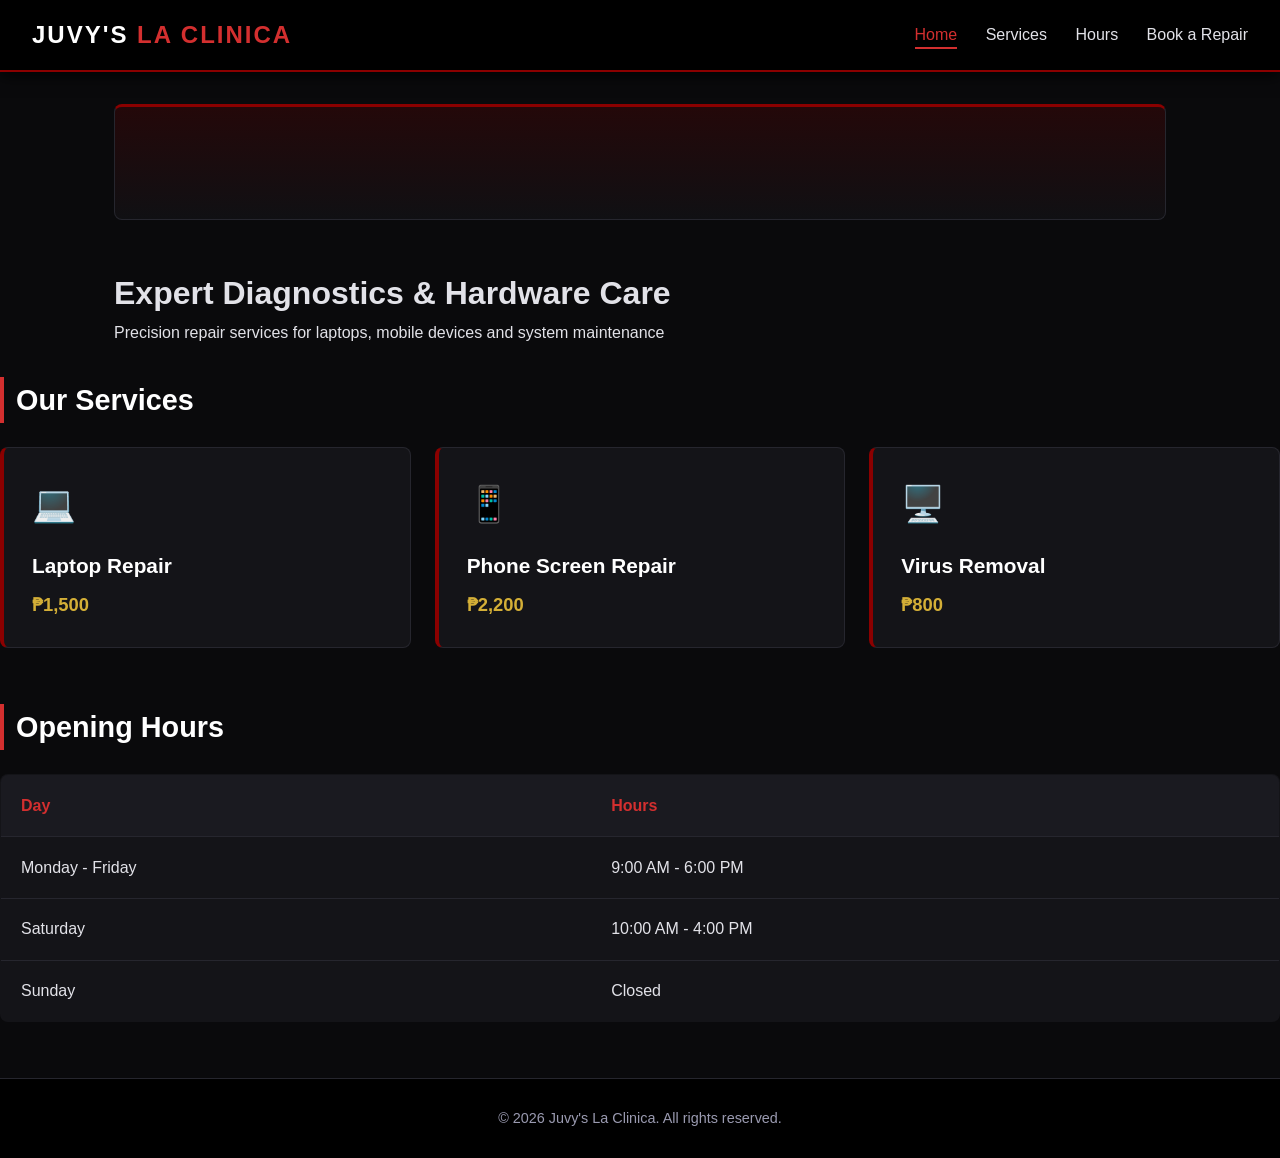
<file: index.html>
<!DOCTYPE html>
<html lang="en">
<head>
    <meta charset="UTF-8">
    <meta name="viewport" content="width=device-width, initial-scale=1.0">
    <title>Juvy's La Clinica</title>
    <link rel="stylesheet" href="style.css">
</head>
</body>

<header>
    <div class="logo"> Juvy's <span> La Clinica  </span></div>
    <nav> 
        <a href="index.html" class="active">Home</a>
        <a href="index.html">Services</a>
        <a href="index.html">Hours</a>
        <a href="book-a-repair.html">Book a Repair</a>
    </nav>
</header>

<main class="container">
    <section class="hero"></section>
    <h1> Expert Diagnostics & Hardware Care </h1>
    <p> Precision repair services for laptops, mobile devices and system maintenance </p>
    </section>
</main>

<section id="services">
    <h2 class="section-title"> Our Services </h2>
    <div class="services-grid">

        <article class="service-card">
            <div class="service-icon">💻</div>
            <h3> Laptop Repair </h3>
            <p class="service-price"> ₱1,500</p>
        </article>

        <article class="service-card">
            <div class="service-icon">📱</div>
            <h3> Phone Screen Repair </h3>
            <p class="service-price"> ₱2,200</p>
        </article>

        <article class="service-card">
            <div class="service-icon">🖥️</div>
            <h3> Virus Removal  </h3>
            <p class="service-price"> ₱800</p>
        </article>

    </div>
</section>

<section id="hours">
    <h2 class="section-title"> Opening Hours </h2>
    <table class="hours-table">
        <thead>
            <tr>
                <th> Day </th>
                <th> Hours </th>
            </tr>
        </thead>
        <tbody>
            <tr>
                <td> Monday - Friday </td>
                <td> 9:00 AM - 6:00 PM </td>
            </tr>
            <tr>
                <td> Saturday </td>
                <td> 10:00 AM - 4:00 PM </td>
            </tr>
            <tr>
                <td> Sunday </td>
                <td> Closed </td>
            </tr>
        </tbody>
    </table>
</section>

</main>

<footer>
    <p>&copy; 2026 Juvy's La Clinica. All rights reserved.</p>
</footer>

</body>
</html>
</file>
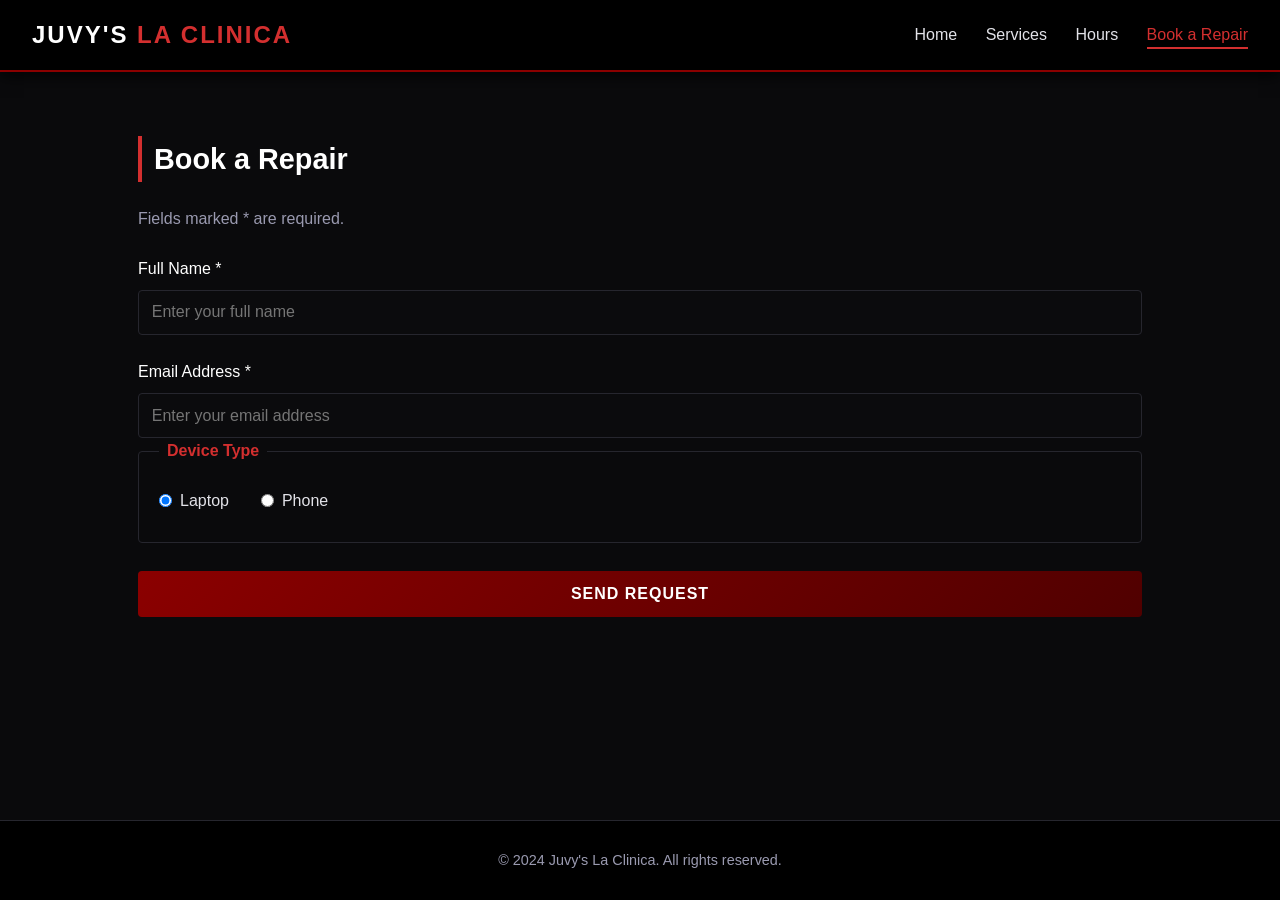
<file: book-a-repair.html>
<!DOCTYPE html>
<html lang="en">
<head>
    <meta charset="UTF-8">
    <meta name="viewport" content="width=device-width, initial-scale=1.0">
    <title>Juvy's La Clinica</title>
    <link rel="stylesheet" href="style.css">
</head>
</body>

<header>
    <div class="logo"> Juvy's <span> La Clinica  </span></div>
    <nav> 
        <a href="index.html">Home</a>
        <a href="index.html">Services</a>
        <a href="index.html">Hours</a>
        <a href="book-a-repair.html" class="active">Book a Repair</a>
    </nav>
</header>

<main class="container">
    <section class="form container">
        <h2 class="section-title">Book a Repair</h2>
        <p style="margin-bottom: 1.5rem; color: var(--text-muted);">Fields marked * are required.</p>

        <form id="repairForm">
        <div class="form-group">
            <label for="fullname"> Full Name *</label>
            <input type="text" id="fullname" name="fullname" required placeholder="Enter your full name"    >
            </div>

        <div class="form-group">
            <label for="email"> Email Address *</label>
            <input type="email" id="email" name="email" required placeholder="Enter your email address">
        </form>

<fieldset>
        <legend>Device Type</legend>
        <div class="radio-group">
            <label>
                <input type="radio" name="device" value="Laptop" checked> Laptop
            </label>
            <label>
                <input type="radio" name="device" value="Phone"> Phone
            </label>
        </div>
    </fieldset>
    <button type="submit" class="btn-submit">Send Request</button>
</form>
    </section>
</main>

<footer>
    <p> &copy; 2024 Juvy's La Clinica. All rights reserved. </p>
</footer>
</body>
</html>
</file>
<file: style.css>
:root {
  --bg-dark: #0a0a0c;
  --panel-bg: #141418;
  --panel-border: #26262e;
  --text-main: #e2e2e8;
  --text-muted: #9a9ab0;
  --crimson-red: #8b0000;
  --bright-red: #d32f2f;
  --glow-red: rgba(213, 47, 47, 0.3);
  --gold-accent: #d4af37;
  --font-family: 'Segoe UI', Tahoma, Geneva, Verdana, sans-serif;
}

* {
  box-sizing: border-box;
  margin: 0;
  padding: 0;
}

body {
  background-color: var(--bg-dark);
  color: var(--text-main);
  font-family: var(--font-family);
  line-height: 1.6;
  min-height: 100vh;
  display: flex;
  flex-direction: column;
}

header {
  background-color: #000000;
  border-bottom: 2px solid var(--crimson-red);
  padding: 1rem 2rem;
  display: flex;
  justify-content: space-between;
  align-items: center;
  position: sticky;
  top: 0;
  z-index: 1000;
  box-shadow: 0 4px 15px rgba(0, 0, 0, 0.8);
}

.logo {
  font-size: 1.5rem;
  font-weight: 700;
  letter-spacing: 2px;
  text-transform: uppercase;
  color: #ffffff;
}

.logo span {
  color: var(--bright-red);
}

nav a {
  color: var(--text-main);
  text-decoration: none;
  margin-left: 1.5rem;
  font-weight: 500;
  padding-bottom: 4px;
  transition: all 0.3s ease;
}

nav a:hover,
nav a.active {
  color: var(--bright-red);
  border-bottom: 2px solid var(--bright-red);
}

.container {
  max-width: 1100px;
  width: 100%;
  margin: 2rem auto;
  padding: 0 1.5rem;
  flex: 1;
}

.hero {
  text-align: center;
  padding: 3.5rem 1.5rem;
  background: linear-gradient(180deg, rgba(139, 0, 0, 0.2) 0%, rgba(20, 20, 24, 0.6) 100%);
  border: 1px solid var(--panel-border);
  border-top: 3px solid var(--crimson-red);
  border-radius: 8px;
  margin-bottom: 3rem;
}

.hero h1 {
  font-size: 2.5rem;
  color: #ffffff;
  margin-bottom: 0.75rem;
  text-shadow: 0 0 12px var(--glow-red);
}

.hero p {
  color: var(--text-muted);
  font-size: 1.1rem;
}

section {
  margin-bottom: 3.5rem;
}

.section-title {
  font-size: 1.8rem;
  color: #ffffff;
  margin-bottom: 1.5rem;
  border-left: 4px solid var(--bright-red);
  padding-left: 12px;
}

.services-grid {
  display: grid;
  grid-template-columns: repeat(auto-fit, minmax(280px, 1fr));
  gap: 1.5rem;
}

.service-card {
  background-color: var(--panel-bg);
  border: 1px solid var(--panel-border);
  border-left: 4px solid var(--crimson-red);
  border-radius: 8px;
  padding: 1.75rem;
  transition: transform 0.3s ease, box-shadow 0.3s ease;
}

.service-card:hover {
  transform: translateY(-5px);
  box-shadow: 0 8px 25px var(--glow-red);
  border-left-color: var(--bright-red);
}

.service-icon {
  font-size: 2.2rem;
  margin-bottom: 1rem;
}

.service-card h3 {
  font-size: 1.3rem;
  color: #ffffff;
  margin-bottom: 0.5rem;
}

.service-price {
  font-size: 1.15rem;
  font-weight: 700;
  color: var(--gold-accent);
}

.hours-table {
  width: 100%;
  border-collapse: collapse;
  background-color: var(--panel-bg);
  border-radius: 8px;
  overflow: hidden;
  border: 1px solid var(--panel-border);
}

.hours-table th,
.hours-table td {
  padding: 1.1rem 1.25rem;
  text-align: left;
}

.hours-table th {
  background-color: #1a1a20;
  color: var(--bright-red);
  font-weight: 600;
  border-bottom: 1px solid var(--panel-border);
}

.hours-table tr {
  border-bottom: 1px solid var(--panel-border);
}

.hours-table tr:last-child {
  border-bottom: none;
}

.hours-table tr:hover {
  background-color: #1c1c24;
}

.closed-tag {
  color: #ff4d4d;
  font-weight: 600;
}

.form-container {
  background-color: var(--panel-bg);
  padding: 2.5rem;
  border-radius: 8px;
  border: 1px solid var(--panel-border);
  border-top: 4px solid var(--bright-red);
  max-width: 650px;
  margin: 0 auto;
}

.form-group {
  margin-bottom: 1.5rem;
}

.form-group label {
  display: block;
  margin-bottom: 0.5rem;
  color: #ffffff;
  font-weight: 500;
}

.form-group input[type="text"],
.form-group input[type="email"] {
  width: 100%;
  padding: 0.8rem;
  background-color: #0b0b0d;
  border: 1px solid var(--panel-border);
  border-radius: 4px;
  color: #ffffff;
  font-size: 1rem;
  transition: border-color 0.3s ease;
}

.form-group input:focus {
  outline: none;
  border-color: var(--bright-red);
  box-shadow: 0 0 8px var(--glow-red);
}

fieldset {
  border: 1px solid var(--panel-border);
  border-radius: 4px;
  padding: 1.25rem;
  margin-bottom: 1.75rem;
}

legend {
  color: var(--bright-red);
  padding: 0 0.5rem;
  font-weight: 600;
}

.radio-group {
  display: flex;
  gap: 2rem;
  margin-top: 0.25rem;
}

.radio-group label {
  cursor: pointer;
  display: flex;
  align-items: center;
  gap: 0.5rem;
  color: var(--text-main);
}

.btn-submit {
  background: linear-gradient(135deg, var(--crimson-red) 0%, #500000 100%);
  color: #ffffff;
  border: none;
  padding: 0.9rem 2.2rem;
  font-size: 1rem;
  font-weight: 700;
  border-radius: 4px;
  cursor: pointer;
  transition: all 0.3s ease;
  text-transform: uppercase;
  letter-spacing: 1px;
  width: 100%;
}

.btn-submit:hover {
  background: linear-gradient(135deg, var(--bright-red) 0%, var(--crimson-red) 100%);
  box-shadow: 0 0 18px var(--glow-red);
}

footer {
  text-align: center;
  padding: 1.75rem;
  background-color: #000000;
  border-top: 1px solid var(--panel-border);
  color: var(--text-muted);
  font-size: 0.9rem;
}
</file>
